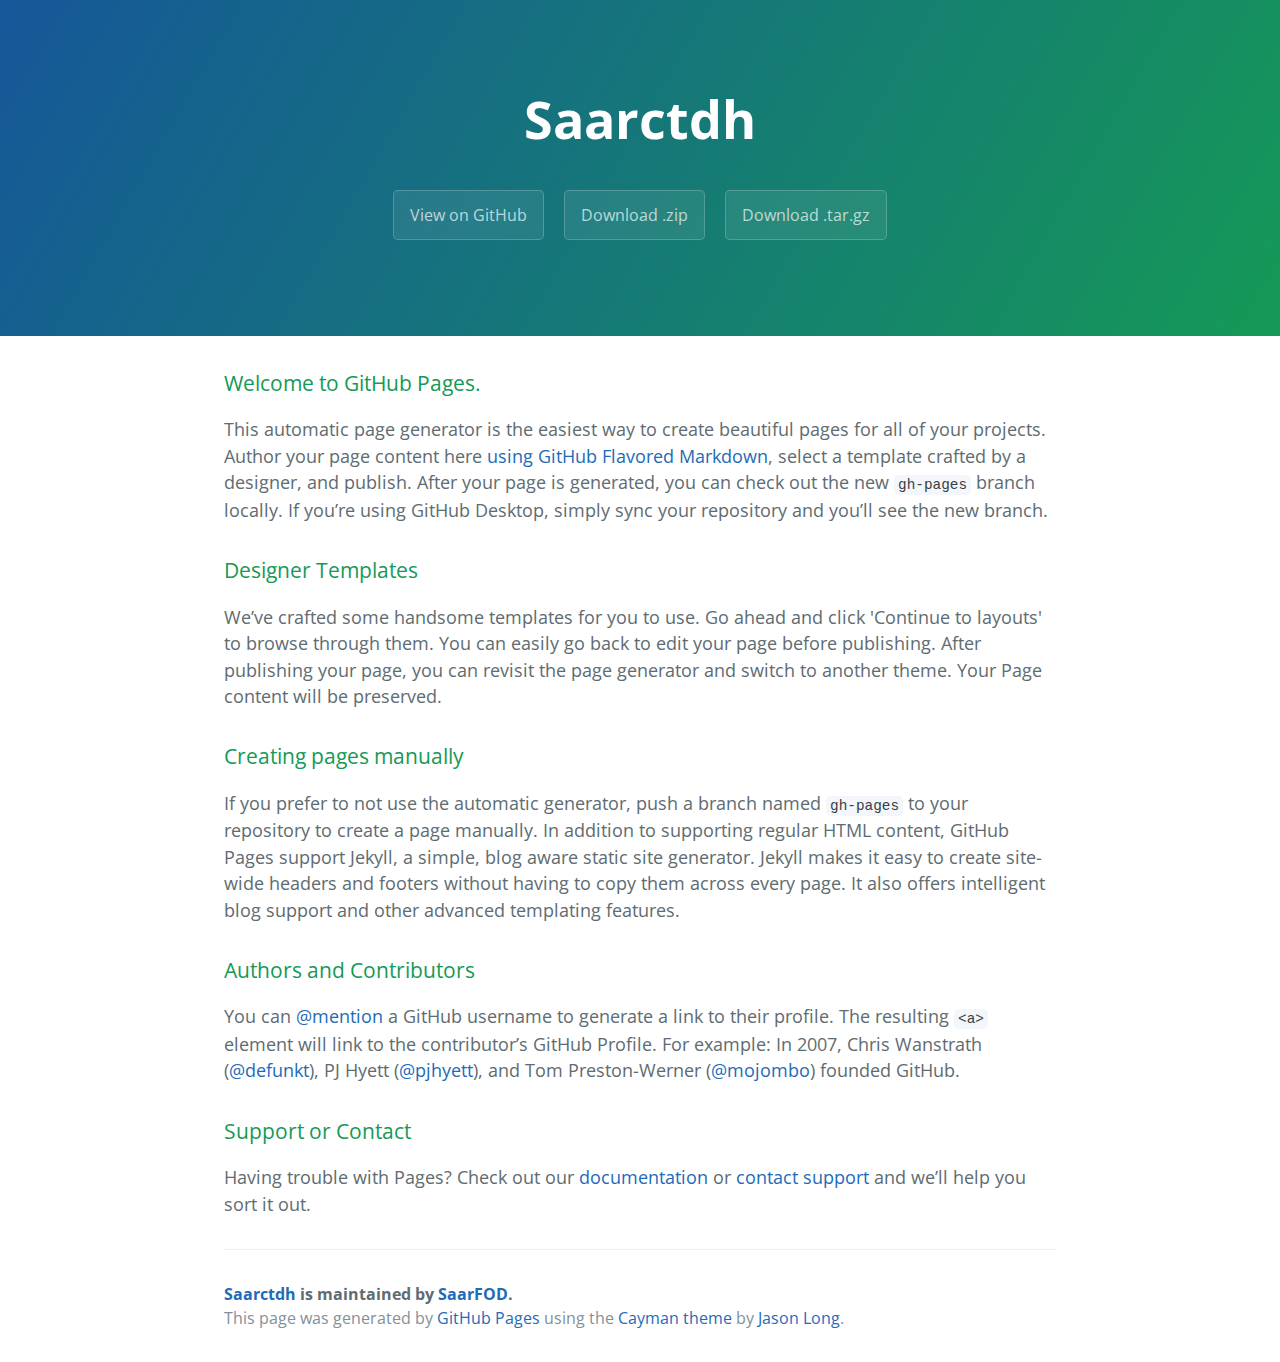
<file: index.html>
<!DOCTYPE html>
<html lang="en-us">
  <head>
    <meta charset="UTF-8">
    <title>Saarctdh by SaarFOD</title>
    <meta name="viewport" content="width=device-width, initial-scale=1">
    <link rel="stylesheet" type="text/css" href="stylesheets/normalize.css" media="screen">
    <link href='https://fonts.googleapis.com/css?family=Open+Sans:400,700' rel='stylesheet' type='text/css'>
    <link rel="stylesheet" type="text/css" href="stylesheets/stylesheet.css" media="screen">
    <link rel="stylesheet" type="text/css" href="stylesheets/github-light.css" media="screen">
  </head>
  <body>
    <section class="page-header">
      <h1 class="project-name">Saarctdh</h1>
      <h2 class="project-tagline"></h2>
      <a href="https://github.com/SaarFOD/saarctdh" class="btn">View on GitHub</a>
      <a href="https://github.com/SaarFOD/saarctdh/zipball/master" class="btn">Download .zip</a>
      <a href="https://github.com/SaarFOD/saarctdh/tarball/master" class="btn">Download .tar.gz</a>
    </section>

    <section class="main-content">
      <h3>
<a id="welcome-to-github-pages" class="anchor" href="#welcome-to-github-pages" aria-hidden="true"><span class="octicon octicon-link"></span></a>Welcome to GitHub Pages.</h3>

<p>This automatic page generator is the easiest way to create beautiful pages for all of your projects. Author your page content here <a href="https://guides.github.com/features/mastering-markdown/">using GitHub Flavored Markdown</a>, select a template crafted by a designer, and publish. After your page is generated, you can check out the new <code>gh-pages</code> branch locally. If you’re using GitHub Desktop, simply sync your repository and you’ll see the new branch.</p>

<h3>
<a id="designer-templates" class="anchor" href="#designer-templates" aria-hidden="true"><span class="octicon octicon-link"></span></a>Designer Templates</h3>

<p>We’ve crafted some handsome templates for you to use. Go ahead and click 'Continue to layouts' to browse through them. You can easily go back to edit your page before publishing. After publishing your page, you can revisit the page generator and switch to another theme. Your Page content will be preserved.</p>

<h3>
<a id="creating-pages-manually" class="anchor" href="#creating-pages-manually" aria-hidden="true"><span class="octicon octicon-link"></span></a>Creating pages manually</h3>

<p>If you prefer to not use the automatic generator, push a branch named <code>gh-pages</code> to your repository to create a page manually. In addition to supporting regular HTML content, GitHub Pages support Jekyll, a simple, blog aware static site generator. Jekyll makes it easy to create site-wide headers and footers without having to copy them across every page. It also offers intelligent blog support and other advanced templating features.</p>

<h3>
<a id="authors-and-contributors" class="anchor" href="#authors-and-contributors" aria-hidden="true"><span class="octicon octicon-link"></span></a>Authors and Contributors</h3>

<p>You can <a href="https://github.com/blog/821" class="user-mention">@mention</a> a GitHub username to generate a link to their profile. The resulting <code>&lt;a&gt;</code> element will link to the contributor’s GitHub Profile. For example: In 2007, Chris Wanstrath (<a href="https://github.com/defunkt" class="user-mention">@defunkt</a>), PJ Hyett (<a href="https://github.com/pjhyett" class="user-mention">@pjhyett</a>), and Tom Preston-Werner (<a href="https://github.com/mojombo" class="user-mention">@mojombo</a>) founded GitHub.</p>

<h3>
<a id="support-or-contact" class="anchor" href="#support-or-contact" aria-hidden="true"><span class="octicon octicon-link"></span></a>Support or Contact</h3>

<p>Having trouble with Pages? Check out our <a href="https://help.github.com/pages">documentation</a> or <a href="https://github.com/contact">contact support</a> and we’ll help you sort it out.</p>

      <footer class="site-footer">
        <span class="site-footer-owner"><a href="https://github.com/SaarFOD/saarctdh">Saarctdh</a> is maintained by <a href="https://github.com/SaarFOD">SaarFOD</a>.</span>

        <span class="site-footer-credits">This page was generated by <a href="https://pages.github.com">GitHub Pages</a> using the <a href="https://github.com/jasonlong/cayman-theme">Cayman theme</a> by <a href="https://twitter.com/jasonlong">Jason Long</a>.</span>
      </footer>

    </section>

  
  </body>
</html>
</file>
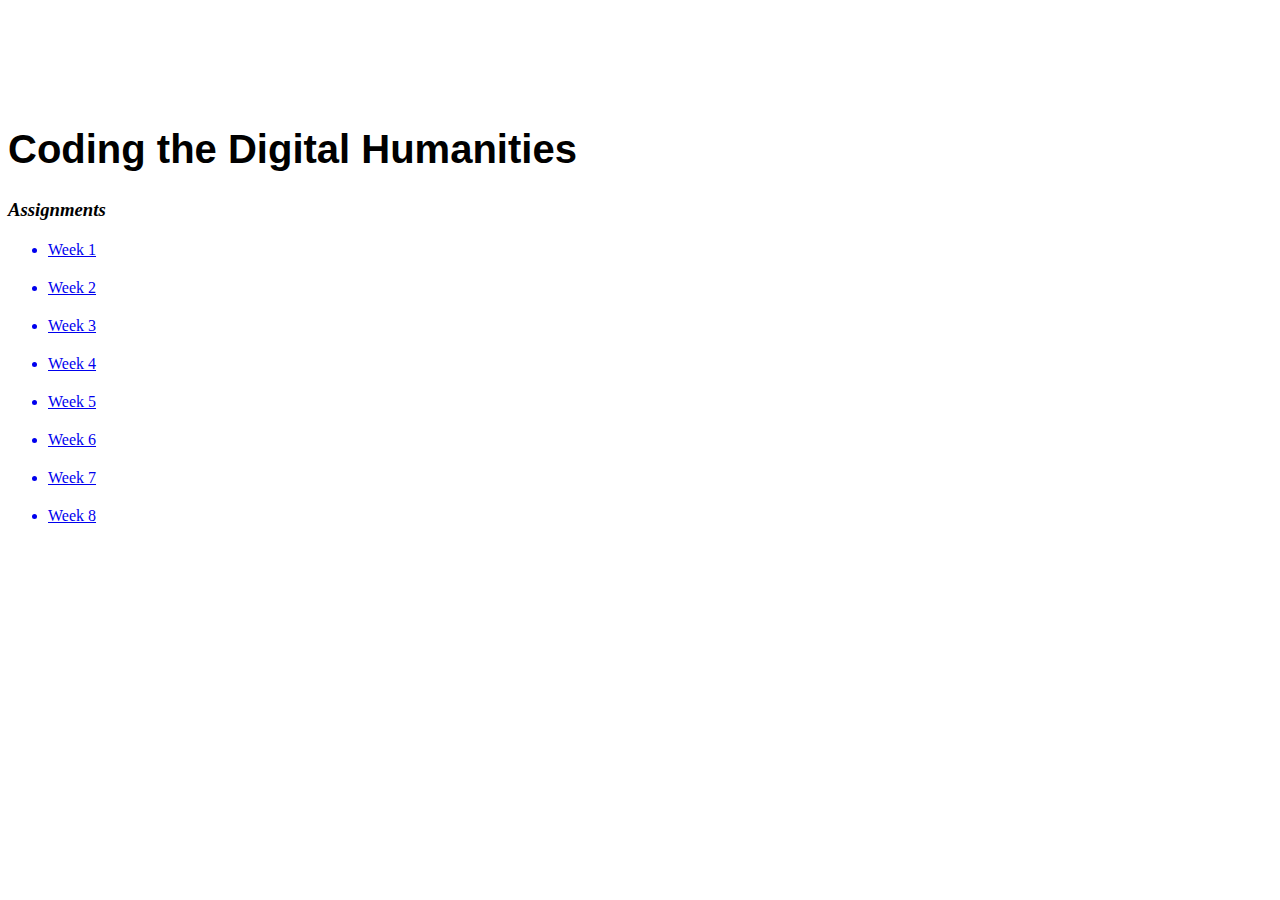
<file: Main.html>
<!DOCTYPE html>
<html>
  <head>
    <link href="http://s3.amazonaws.com/codecademy-content/courses/ltp/css/shift.css" rel="stylesheet">
    
    <link rel="stylesheet" href="http://s3.amazonaws.com/codecademy-content/courses/ltp/css/bootstrap.css">
    <link rel="stylesheet" href="Main.css">
    <title> Sarah hazm </title>
    
  </head>

  <body>
    <div class="jumbotron">
      <div class="container">
        <h1>Coding the Digital Humanities</h1>
        <h3><em> Assignments </em></h3>
         <a href="http://uskk5d8db11d.saarfod.koding.io//Course1.html"><p><ul><li>Week 1</li></ul></p></a>
         <a href="http://uskk5d8db11d.saarfod.koding.io//saarctdh/Course2.html"><p><ul><li>Week 2</li></ul></p></a>
         <a href="http://uskk5d8db11d.saarfod.koding.io//saarctdh/Course3.html"><p><ul><li>Week 3</li></ul></p></a>
         <a href="#"><p><ul><li>Week 4</li></ul></p></a>
         <a href="#"><p><ul><li>Week 5</li></ul></p></a>
         <a href="#"><p><ul><li>Week 6</li></ul></p></a>
         <a href="#"><p><ul><li>Week 7</li></ul></p></a>
         <a href="#"><p><ul><li>Week 8</li></ul></p></a>
      </div>
    </div> 
 
  </body>
</html>
</file>
<file: stylesheets/stylesheet.css>
* {
  box-sizing: border-box; }

body {
  padding: 0;
  margin: 0;
  font-family: "Open Sans", "Helvetica Neue", Helvetica, Arial, sans-serif;
  font-size: 16px;
  line-height: 1.5;
  color: #606c71; }

a {
  color: #1e6bb8;
  text-decoration: none; }
  a:hover {
    text-decoration: underline; }

.btn {
  display: inline-block;
  margin-bottom: 1rem;
  color: rgba(255, 255, 255, 0.7);
  background-color: rgba(255, 255, 255, 0.08);
  border-color: rgba(255, 255, 255, 0.2);
  border-style: solid;
  border-width: 1px;
  border-radius: 0.3rem;
  transition: color 0.2s, background-color 0.2s, border-color 0.2s; }
  .btn + .btn {
    margin-left: 1rem; }

.btn:hover {
  color: rgba(255, 255, 255, 0.8);
  text-decoration: none;
  background-color: rgba(255, 255, 255, 0.2);
  border-color: rgba(255, 255, 255, 0.3); }

@media screen and (min-width: 64em) {
  .btn {
    padding: 0.75rem 1rem; } }

@media screen and (min-width: 42em) and (max-width: 64em) {
  .btn {
    padding: 0.6rem 0.9rem;
    font-size: 0.9rem; } }

@media screen and (max-width: 42em) {
  .btn {
    display: block;
    width: 100%;
    padding: 0.75rem;
    font-size: 0.9rem; }
    .btn + .btn {
      margin-top: 1rem;
      margin-left: 0; } }

.page-header {
  color: #fff;
  text-align: center;
  background-color: #159957;
  background-image: linear-gradient(120deg, #155799, #159957); }

@media screen and (min-width: 64em) {
  .page-header {
    padding: 5rem 6rem; } }

@media screen and (min-width: 42em) and (max-width: 64em) {
  .page-header {
    padding: 3rem 4rem; } }

@media screen and (max-width: 42em) {
  .page-header {
    padding: 2rem 1rem; } }

.project-name {
  margin-top: 0;
  margin-bottom: 0.1rem; }

@media screen and (min-width: 64em) {
  .project-name {
    font-size: 3.25rem; } }

@media screen and (min-width: 42em) and (max-width: 64em) {
  .project-name {
    font-size: 2.25rem; } }

@media screen and (max-width: 42em) {
  .project-name {
    font-size: 1.75rem; } }

.project-tagline {
  margin-bottom: 2rem;
  font-weight: normal;
  opacity: 0.7; }

@media screen and (min-width: 64em) {
  .project-tagline {
    font-size: 1.25rem; } }

@media screen and (min-width: 42em) and (max-width: 64em) {
  .project-tagline {
    font-size: 1.15rem; } }

@media screen and (max-width: 42em) {
  .project-tagline {
    font-size: 1rem; } }

.main-content :first-child {
  margin-top: 0; }
.main-content img {
  max-width: 100%; }
.main-content h1, .main-content h2, .main-content h3, .main-content h4, .main-content h5, .main-content h6 {
  margin-top: 2rem;
  margin-bottom: 1rem;
  font-weight: normal;
  color: #159957; }
.main-content p {
  margin-bottom: 1em; }
.main-content code {
  padding: 2px 4px;
  font-family: Consolas, "Liberation Mono", Menlo, Courier, monospace;
  font-size: 0.9rem;
  color: #383e41;
  background-color: #f3f6fa;
  border-radius: 0.3rem; }
.main-content pre {
  padding: 0.8rem;
  margin-top: 0;
  margin-bottom: 1rem;
  font: 1rem Consolas, "Liberation Mono", Menlo, Courier, monospace;
  color: #567482;
  word-wrap: normal;
  background-color: #f3f6fa;
  border: solid 1px #dce6f0;
  border-radius: 0.3rem; }
  .main-content pre > code {
    padding: 0;
    margin: 0;
    font-size: 0.9rem;
    color: #567482;
    word-break: normal;
    white-space: pre;
    background: transparent;
    border: 0; }
.main-content .highlight {
  margin-bottom: 1rem; }
  .main-content .highlight pre {
    margin-bottom: 0;
    word-break: normal; }
.main-content .highlight pre, .main-content pre {
  padding: 0.8rem;
  overflow: auto;
  font-size: 0.9rem;
  line-height: 1.45;
  border-radius: 0.3rem; }
.main-content pre code, .main-content pre tt {
  display: inline;
  max-width: initial;
  padding: 0;
  margin: 0;
  overflow: initial;
  line-height: inherit;
  word-wrap: normal;
  background-color: transparent;
  border: 0; }
  .main-content pre code:before, .main-content pre code:after, .main-content pre tt:before, .main-content pre tt:after {
    content: normal; }
.main-content ul, .main-content ol {
  margin-top: 0; }
.main-content blockquote {
  padding: 0 1rem;
  margin-left: 0;
  color: #819198;
  border-left: 0.3rem solid #dce6f0; }
  .main-content blockquote > :first-child {
    margin-top: 0; }
  .main-content blockquote > :last-child {
    margin-bottom: 0; }
.main-content table {
  display: block;
  width: 100%;
  overflow: auto;
  word-break: normal;
  word-break: keep-all; }
  .main-content table th {
    font-weight: bold; }
  .main-content table th, .main-content table td {
    padding: 0.5rem 1rem;
    border: 1px solid #e9ebec; }
.main-content dl {
  padding: 0; }
  .main-content dl dt {
    padding: 0;
    margin-top: 1rem;
    font-size: 1rem;
    font-weight: bold; }
  .main-content dl dd {
    padding: 0;
    margin-bottom: 1rem; }
.main-content hr {
  height: 2px;
  padding: 0;
  margin: 1rem 0;
  background-color: #eff0f1;
  border: 0; }

@media screen and (min-width: 64em) {
  .main-content {
    max-width: 64rem;
    padding: 2rem 6rem;
    margin: 0 auto;
    font-size: 1.1rem; } }

@media screen and (min-width: 42em) and (max-width: 64em) {
  .main-content {
    padding: 2rem 4rem;
    font-size: 1.1rem; } }

@media screen and (max-width: 42em) {
  .main-content {
    padding: 2rem 1rem;
    font-size: 1rem; } }

.site-footer {
  padding-top: 2rem;
  margin-top: 2rem;
  border-top: solid 1px #eff0f1; }

.site-footer-owner {
  display: block;
  font-weight: bold; }

.site-footer-credits {
  color: #819198; }

@media screen and (min-width: 64em) {
  .site-footer {
    font-size: 1rem; } }

@media screen and (min-width: 42em) and (max-width: 64em) {
  .site-footer {
    font-size: 1rem; } }

@media screen and (max-width: 42em) {
  .site-footer {
    font-size: 0.9rem; } }
</file>
<file: stylesheets/github-light.css>
/*
   Copyright 2014 GitHub Inc.

   Licensed under the Apache License, Version 2.0 (the "License");
   you may not use this file except in compliance with the License.
   You may obtain a copy of the License at

       http://www.apache.org/licenses/LICENSE-2.0

   Unless required by applicable law or agreed to in writing, software
   distributed under the License is distributed on an "AS IS" BASIS,
   WITHOUT WARRANTIES OR CONDITIONS OF ANY KIND, either express or implied.
   See the License for the specific language governing permissions and
   limitations under the License.

*/

.pl-c /* comment */ {
  color: #969896;
}

.pl-c1      /* constant, markup.raw, meta.diff.header, meta.module-reference, meta.property-name, support, support.constant, support.variable, variable.other.constant */,
.pl-s .pl-v /* string variable */ {
  color: #0086b3;
}

.pl-e  /* entity */,
.pl-en /* entity.name */ {
  color: #795da3;
}

.pl-s .pl-s1 /* string source */,
.pl-smi      /* storage.modifier.import, storage.modifier.package, storage.type.java, variable.other, variable.parameter.function */ {
  color: #333;
}

.pl-ent /* entity.name.tag */ {
  color: #63a35c;
}

.pl-k /* keyword, storage, storage.type */ {
  color: #a71d5d;
}

.pl-pds              /* punctuation.definition.string, string.regexp.character-class */,
.pl-s                /* string */,
.pl-s .pl-pse .pl-s1 /* string punctuation.section.embedded source */,
.pl-sr               /* string.regexp */,
.pl-sr .pl-cce       /* string.regexp constant.character.escape */,
.pl-sr .pl-sra       /* string.regexp string.regexp.arbitrary-repitition */,
.pl-sr .pl-sre       /* string.regexp source.ruby.embedded */ {
  color: #183691;
}

.pl-v /* variable */ {
  color: #ed6a43;
}

.pl-id /* invalid.deprecated */ {
  color: #b52a1d;
}

.pl-ii /* invalid.illegal */ {
  background-color: #b52a1d;
  color: #f8f8f8;
}

.pl-sr .pl-cce /* string.regexp constant.character.escape */ {
  color: #63a35c;
  font-weight: bold;
}

.pl-ml /* markup.list */ {
  color: #693a17;
}

.pl-mh        /* markup.heading */,
.pl-mh .pl-en /* markup.heading entity.name */,
.pl-ms        /* meta.separator */ {
  color: #1d3e81;
  font-weight: bold;
}

.pl-mq /* markup.quote */ {
  color: #008080;
}

.pl-mi /* markup.italic */ {
  color: #333;
  font-style: italic;
}

.pl-mb /* markup.bold */ {
  color: #333;
  font-weight: bold;
}

.pl-md /* markup.deleted, meta.diff.header.from-file */ {
  background-color: #ffecec;
  color: #bd2c00;
}

.pl-mi1 /* markup.inserted, meta.diff.header.to-file */ {
  background-color: #eaffea;
  color: #55a532;
}

.pl-mdr /* meta.diff.range */ {
  color: #795da3;
  font-weight: bold;
}

.pl-mo /* meta.output */ {
  color: #1d3e81;
}
</file>
<file: Main.css>
.jumbotron {
  background-image:url('http://cdt.nd.edu/assets/149875/original/digital_humanities_1.jpg');
  width: 1300px;
  height:750px;
  background-repeat: no-repeat;
  background-size: cover;
}

.jumbotron .container {
  position: relative;
  top:100px;
}

.jumbotron h1 {
  color: #39393;
  font-size: 40px;  
  font-family: 'Shift', sans-serif;
  font-weight: bold;
}

.jumbotron p {
  font-size: 20px;
  color: #fff;
}
</file>
